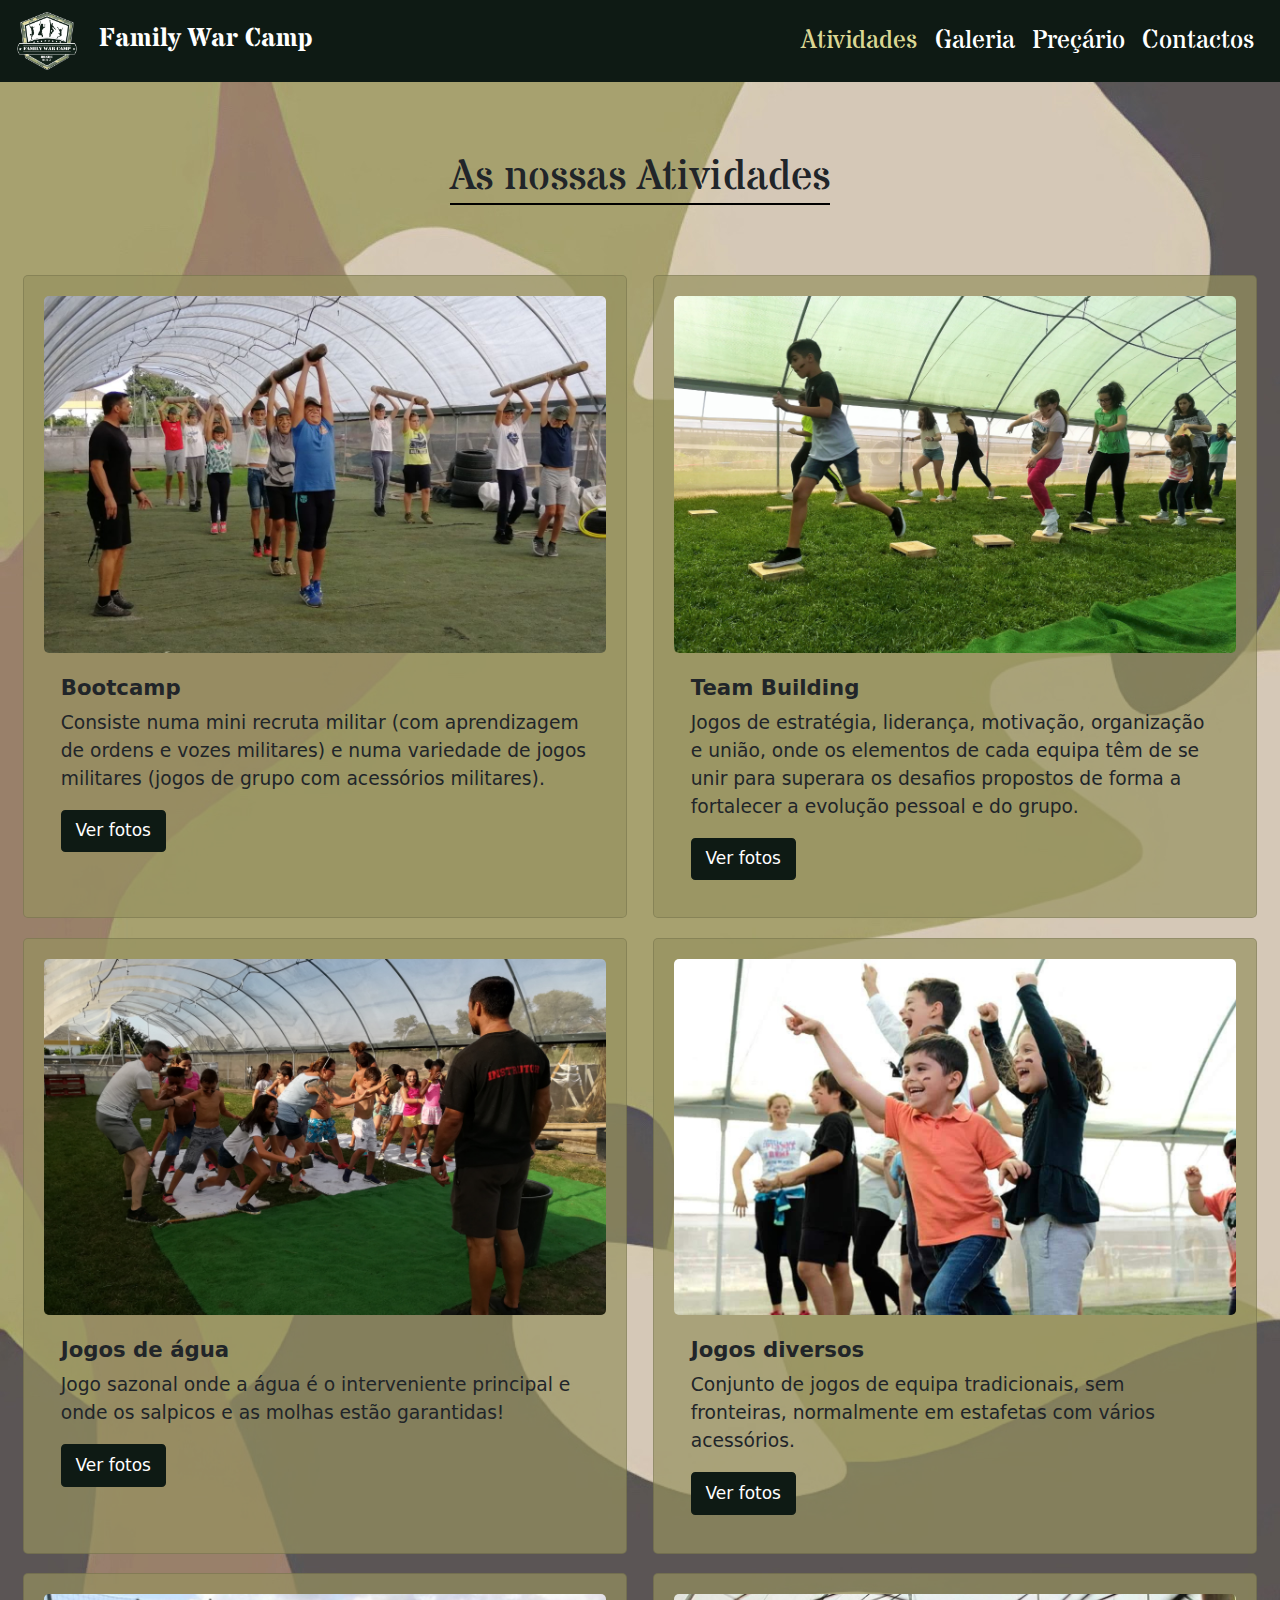
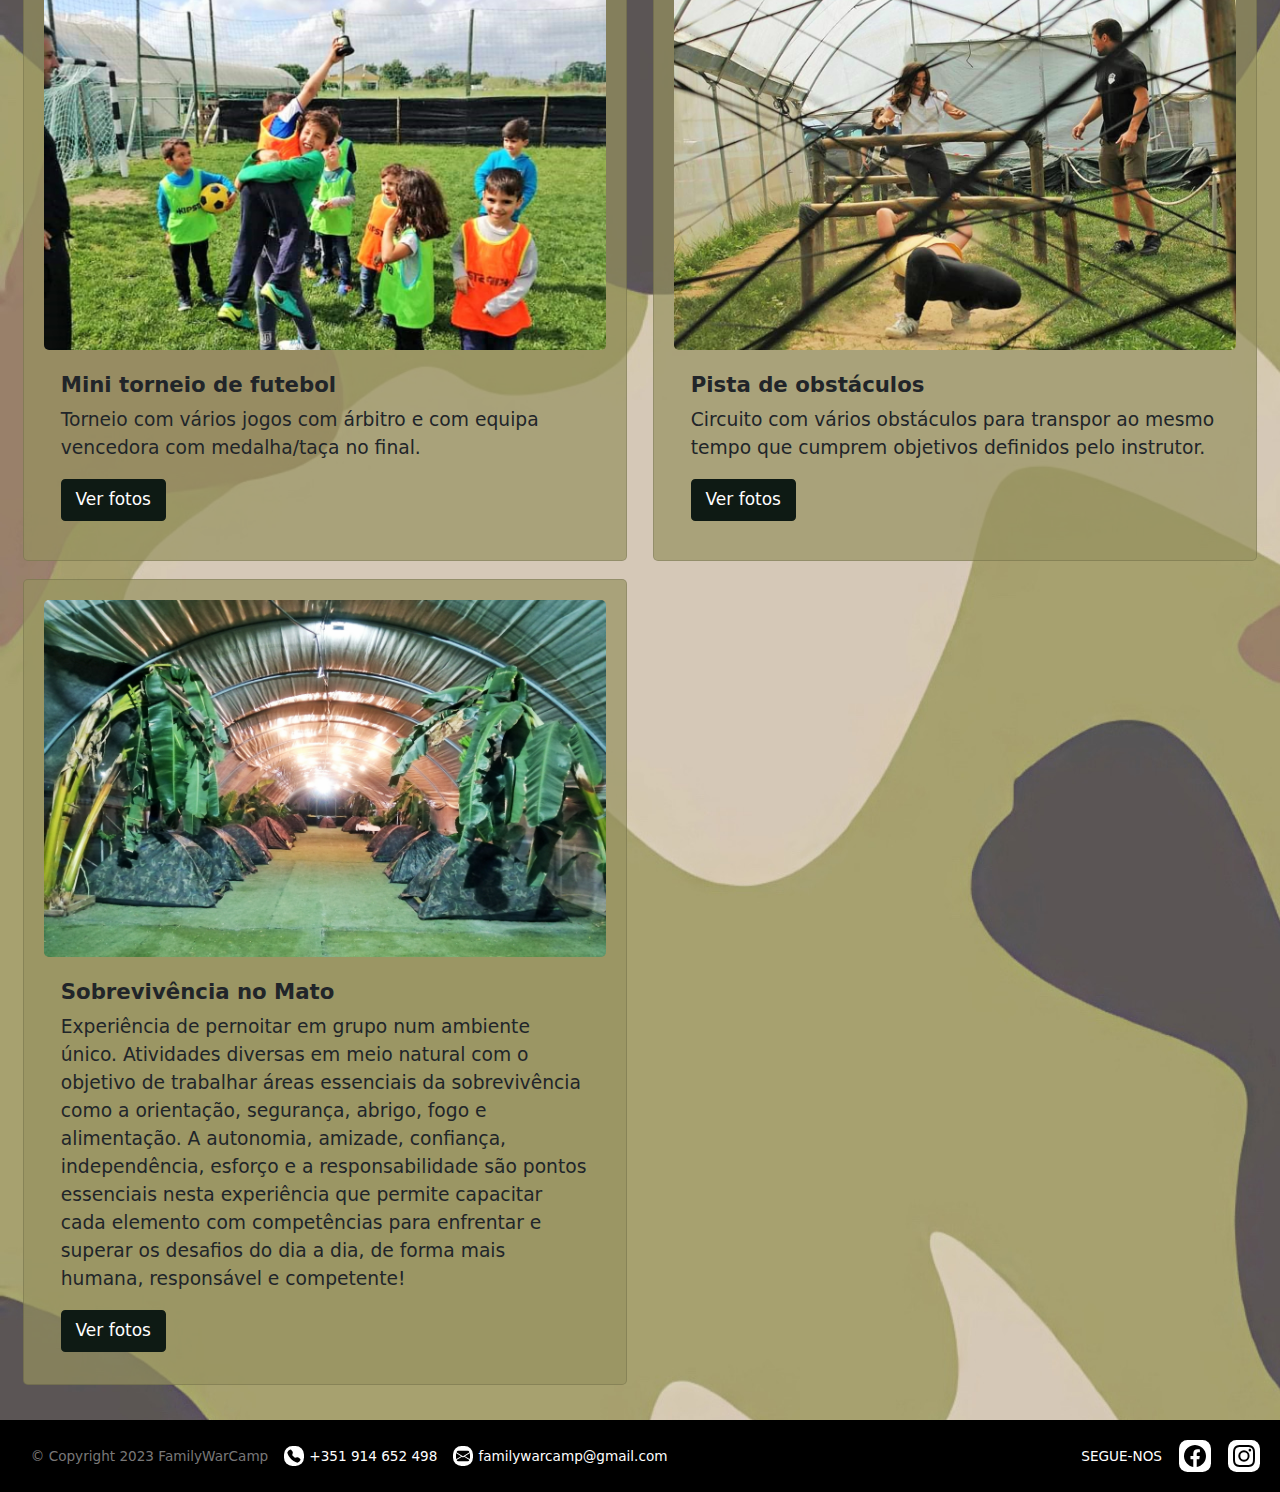
<file: atividades.html>
<!DOCTYPE html>
<html lang="en">
    <head>
        <meta charset="UTF-8" />
        <meta http-equiv="X-UA-Compatible" content="IE=edge" />
        <meta name="viewport" content="width=device-width, initial-scale=1.0" />
        <title>Atividades</title>
        <link
            rel="stylesheet"
            type="text/css"
            href="public/css/bootstrap.css" />
        <link rel="stylesheet" type="text/css" href="public/css/style.css" />
        <script src="public/js/bootstrap.bundle.js"></script>
    </head>

    <body class="d-flex flex-column min-vh-100">
        <header>
            <nav class="navbar navbar-expand-lg navbar-dark bg-primary">
                <div class="container-fluid nav-container">
                    <a class="navbar-brand brand-title" href="index.html">
                        <img
                            src="public/img/logo-badge.png"
                            width="6%"
                            alt="" />
                        <div class="head-title">Family War Camp</div>
                    </a>
                    <button
                        class="navbar-toggler"
                        type="button"
                        data-bs-toggle="collapse"
                        data-bs-target="#collapseNavbar"
                        aria-expanded="false"
                        aria-label="Toggle navigation">
                        <span class="navbar-toggler-icon"></span>
                    </button>
                </div>
                <div class="navbar-collapse collapse" id="collapseNavbar">
                    <ul class="navbar-nav ms-auto">
                        <li class="nav-item">
                            <a class="nav-link active">Atividades</a>
                        </li>
                        <li class="nav-item">
                            <a class="nav-link" href="galeria.html">Galeria</a>
                        </li>
                        <li class="nav-item">
                            <a class="nav-link" href="precario.html"
                                >Preçário</a
                            >
                        </li>
                        <li class="nav-item">
                            <a class="nav-link" href="contactos.html"
                                >Contactos</a
                            >
                        </li>
                    </ul>
                </div>
            </nav>
        </header>

        <div class="container-fuild">
            <div class="page-section-title">
                <h1 data-toggle="tooltip" title="Tooltip on top">
                    As nossas Atividades
                </h1>
            </div>
        </div>

        <div class="container-fuild">
            <div class="atividades row">
                <div class="col-sm-6">
                    <div class="card">
                        <img
                            class="card-img-top"
                            src="public/img/activities/bootcamp.jpg"
                            alt="Card image cap" />
                        <div class="card-body">
                            <h5 class="card-title">Bootcamp</h5>
                            <p class="card-text">
                                Consiste numa mini recruta militar (com
                                aprendizagem de ordens e vozes militares) e numa
                                variedade de jogos militares (jogos de grupo com
                                acessórios militares).
                            </p>
                            <a href="galeria.html" class="btn btn-primary"
                                >Ver fotos</a
                            >
                        </div>
                    </div>
                </div>
                <div class="col-sm-6">
                    <div class="card">
                        <img
                            class="card-img-top"
                            src="public/img/activities/equipa.jpg"
                            alt="Card image cap" />
                        <div class="card-body">
                            <h5 class="card-title">Team Building</h5>
                            <p class="card-text">
                                Jogos de estratégia, liderança, motivação,
                                organização e união, onde os elementos de cada
                                equipa têm de se unir para superara os desafios
                                propostos de forma a fortalecer a evolução
                                pessoal e do grupo.
                            </p>
                            <a href="galeria.html" class="btn btn-primary"
                                >Ver fotos</a
                            >
                        </div>
                    </div>
                </div>
                <div class="col-sm-6">
                    <div class="card">
                        <img
                            class="card-img-top"
                            src="public/img/activities/agua.jpg"
                            alt="Card image cap" />
                        <div class="card-body">
                            <h5 class="card-title">Jogos de água</h5>
                            <p class="card-text">
                                Jogo sazonal onde a água é o interveniente
                                principal e onde os salpicos e as molhas estão
                                garantidas!
                            </p>
                            <a href="galeria.html" class="btn btn-primary"
                                >Ver fotos</a
                            >
                        </div>
                    </div>
                </div>
                <div class="col-sm-6">
                    <div class="card">
                        <img
                            class="card-img-top"
                            src="public/img/activities/diversos.jpg"
                            alt="Card image cap" />
                        <div class="card-body">
                            <h5 class="card-title">Jogos diversos</h5>
                            <p class="card-text">
                                Conjunto de jogos de equipa tradicionais, sem
                                fronteiras, normalmente em estafetas com vários
                                acessórios.
                            </p>
                            <a href="galeria.html" class="btn btn-primary"
                                >Ver fotos</a
                            >
                        </div>
                    </div>
                </div>
                <div class="col-sm-6">
                    <div class="card">
                        <img
                            class="card-img-top"
                            src="public/img/activities/futebol.jpg"
                            alt="Card image cap" />
                        <div class="card-body">
                            <h5 class="card-title">Mini torneio de futebol</h5>
                            <p class="card-text">
                                Torneio com vários jogos com árbitro e com
                                equipa vencedora com medalha/taça no final.
                            </p>
                            <a href="galeria.html" class="btn btn-primary"
                                >Ver fotos</a
                            >
                        </div>
                    </div>
                </div>
                <div class="col-sm-6">
                    <div class="card">
                        <img
                            class="card-img-top"
                            src="public/img/activities/obstaculos.jpg"
                            alt="Card image cap" />
                        <div class="card-body">
                            <h5 class="card-title">Pista de obstáculos</h5>
                            <p class="card-text">
                                Circuito com vários obstáculos para transpor ao
                                mesmo tempo que cumprem objetivos definidos pelo
                                instrutor.
                            </p>
                            <a href="galeria.html" class="btn btn-primary"
                                >Ver fotos</a
                            >
                        </div>
                    </div>
                </div>
                <div class="col-sm-6">
                    <div class="card">
                        <img
                            class="card-img-top"
                            src="public/img/activities/mato.jpg"
                            alt="Card image cap" />
                        <div class="card-body">
                            <h5 class="card-title">Sobrevivência no Mato</h5>
                            <p class="card-text">
                                Experiência de pernoitar em grupo num ambiente
                                único. Atividades diversas em meio natural com o
                                objetivo de trabalhar áreas essenciais da
                                sobrevivência como a orientação, segurança,
                                abrigo, fogo e alimentação. A autonomia,
                                amizade, confiança, independência, esforço e a
                                responsabilidade são pontos essenciais nesta
                                experiência que permite capacitar cada elemento
                                com competências para enfrentar e superar os
                                desafios do dia a dia, de forma mais humana,
                                responsável e competente!
                            </p>
                            <a href="galeria.html" class="btn btn-primary"
                                >Ver fotos</a
                            >
                        </div>
                    </div>
                </div>
            </div>
        </div>

        <footer class="mt-auto">
            <div class="container-fluid">
                <div class="row">
                    <div class="col-md-9 social-links text">
                        <span class="copyright left-links"
                            >© Copyright 2023 FamilyWarCamp</span
                        >
                        <a
                            class="footer-links-text left-links"
                            href="tel:+351 914 652 498">
                            <img
                                class="social-icons"
                                src="public/icons/telephone-fill.svg"
                                alt="Telemóvel"
                                width="20"
                                height="20" />
                            +351 914 652 498
                        </a>
                        <a
                            class="footer-links-text left-links"
                            href="mailto:familywarcamp@gmail.com">
                            <img
                                class="social-icons"
                                src="public/icons/envelope-fill.svg"
                                alt="Telemóvel"
                                width="20"
                                height="20" />
                            familywarcamp@gmail.com
                        </a>
                    </div>
                    <div class="col-md-3 social-links icons">
                        <span>SEGUE-NOS</span>
                        <a
                            href="https://www.facebook.com/familywarcamp"
                            title="facebook">
                            <img
                                class="social-icons facebook"
                                src="public/icons/facebook.svg"
                                alt="Facebook"
                                width="32"
                                height="32" />
                        </a>
                        <a
                            href="https://www.instagram.com/familywarcamp"
                            title="instagram">
                            <img
                                class="social-icons instagram"
                                src="public/icons/instagram.svg"
                                alt="instagram"
                                width="32"
                                height="32" />
                        </a>
                    </div>
                </div>
            </div>
        </footer>
    </body>
</html>
</file>
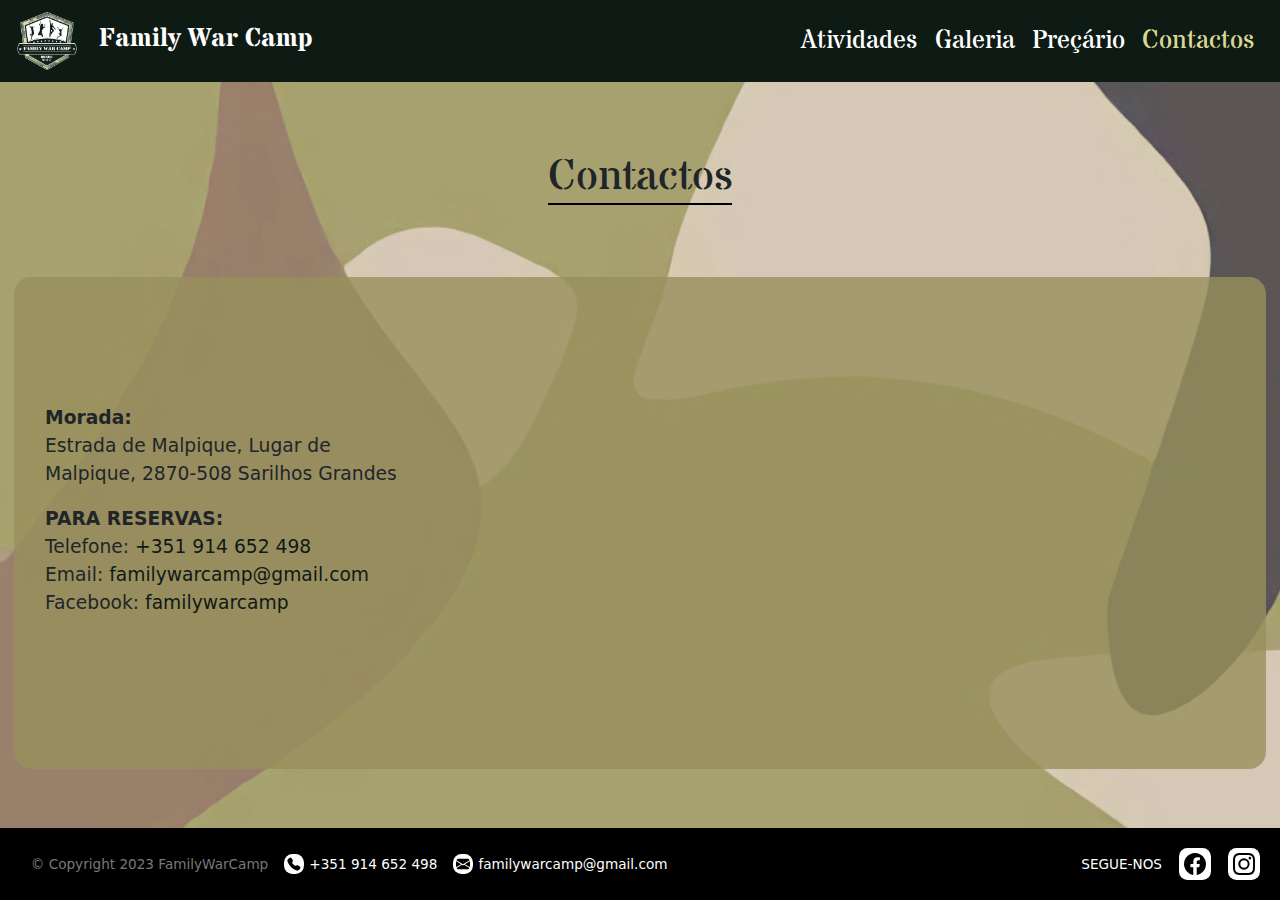
<file: contactos.html>
<!DOCTYPE html>
<html lang="en">

<head>
    <meta charset="UTF-8">
    <meta http-equiv="X-UA-Compatible" content="IE=edge">
    <meta name="viewport" content="width=device-width, initial-scale=1.0">
    <title>Contactos</title>
    <link rel="stylesheet" type="text/css" href="public/css/bootstrap.css" />
    <link rel="stylesheet" type="text/css" href="public/css/style.css" />
    <script src="public/js/bootstrap.bundle.js"></script>
</head>

<body class="d-flex flex-column min-vh-100">
    <header>
        <nav class="navbar navbar-expand-lg navbar-dark bg-primary">
            <div class="container-fluid nav-container">
                <a class="navbar-brand brand-title" href="index.html">
                    <img src="public/img/logo-badge.png" width="6%" alt="">
                    <div class="head-title">Family War Camp</div>
                </a>
                <button class="navbar-toggler" type="button" data-bs-toggle="collapse" data-bs-target="#collapseNavbar"
                    aria-expanded="false" aria-label="Toggle navigation">
                    <span class="navbar-toggler-icon"></span>
                </button>
            </div>
            <div class="navbar-collapse collapse" id="collapseNavbar">
                <ul class="navbar-nav ms-auto">
                    <li class="nav-item">
                        <a class="nav-link" href="atividades.html">Atividades</a>
                    </li>
                    <li class="nav-item">
                        <a class="nav-link" href="galeria.html">Galeria</a>
                    </li>
                    <li class="nav-item">
                        <a class="nav-link" href="precario.html">Preçário</a>
                    </li>
                    <li class="nav-item">
                        <a class="nav-link active" href="">Contactos</a>
                    </li>
                </ul>
            </div>
        </nav>
    </header>

    <div class="container-fuild">
        <div class="page-section-title">
            <h1 data-toggle="tooltip" title="Tooltip on top">Contactos</h1>
        </div>
    </div>

    <div class="container-xxl">
        <div class="contactos row">
            <div class="col-xl-4 contactos-text">
                <div class="wrapper morada">
                    <div class="title">Morada:</div>
                    <div>Estrada de Malpique, Lugar de Malpique, 2870-508 Sarilhos Grandes</div>
                </div>
                <div class="wrapper tele-email">
                    <div class="title">PARA RESERVAS:</div>
                    <div class="telefones">
                        <span>Telefone:</span>
                        <a href="tel:+351 914 652 498">
                            +351 914 652 498
                        </a>
                    </div>
                    <div class="email">
                        <span>Email:</span>
                        <a href="mailto:familywarcamp@gmail.com">
                            familywarcamp@gmail.com
                        </a>
                    </div>
                    <div class="face">
                        <span>Facebook:</span>
                        <a href="https://www.facebook.com/familywarcamp">
                            familywarcamp
                        </a>
                    </div>
                </div>
            </div>
            <div class="col-xl-8 contactos-img">
                <iframe class="img-fluid ratio ratio-16x9"
                    src="https://www.google.com/maps/embed?pb=!1m18!1m12!1m3!1d3115.1204425302685!2d-8.94831328472557!3d38.669099967973814!2m3!1f0!2f0!3f0!3m2!1i1024!2i768!4f13.1!3m3!1m2!1s0xd1938c1d1a92c83%3A0x2a18d3d54e4ade34!2sFamily%20War%20Camp!5e0!3m2!1spt-PT!2spt!4v1620075641793!5m2!1spt-PT!2spt"
                    width="650" height="500" allowfullscreen="" loading="lazy"></iframe>
            </div>
        </div>
    </div>


    <footer class="mt-auto">
        <div class="container-fluid">
            <div class="row">
                <div class="col-md-9 social-links text">
                    <span class="copyright left-links">© Copyright 2023 FamilyWarCamp</span>
                    <a class="footer-links-text left-links" href="tel:+351 914 652 498">
                        <img class="social-icons" src="public/icons/telephone-fill.svg" alt="Telemóvel" width="20"
                            height="20">
                        +351 914 652 498
                    </a>
                    <a class="footer-links-text left-links" href="mailto:familywarcamp@gmail.com">
                        <img class="social-icons" src="public/icons/envelope-fill.svg" alt="Telemóvel" width="20"
                            height="20">
                        familywarcamp@gmail.com
                    </a>
                </div>
                <div class="col-md-3 social-links icons">
                    <span>SEGUE-NOS</span>
                    <a href="https://www.facebook.com/familywarcamp" title="facebook">
                        <img class="social-icons facebook" src="public/icons/facebook.svg" alt="Facebook" width="32"
                            height="32">
                    </a>
                    <a href="https://www.instagram.com/familywarcamp" title="instagram">
                        <img class="social-icons instagram" src="public/icons/instagram.svg" alt="instagram" width="32"
                            height="32">
                    </a>
                </div>
            </div>
        </div>
    </footer>
</body>

</html>
</file>
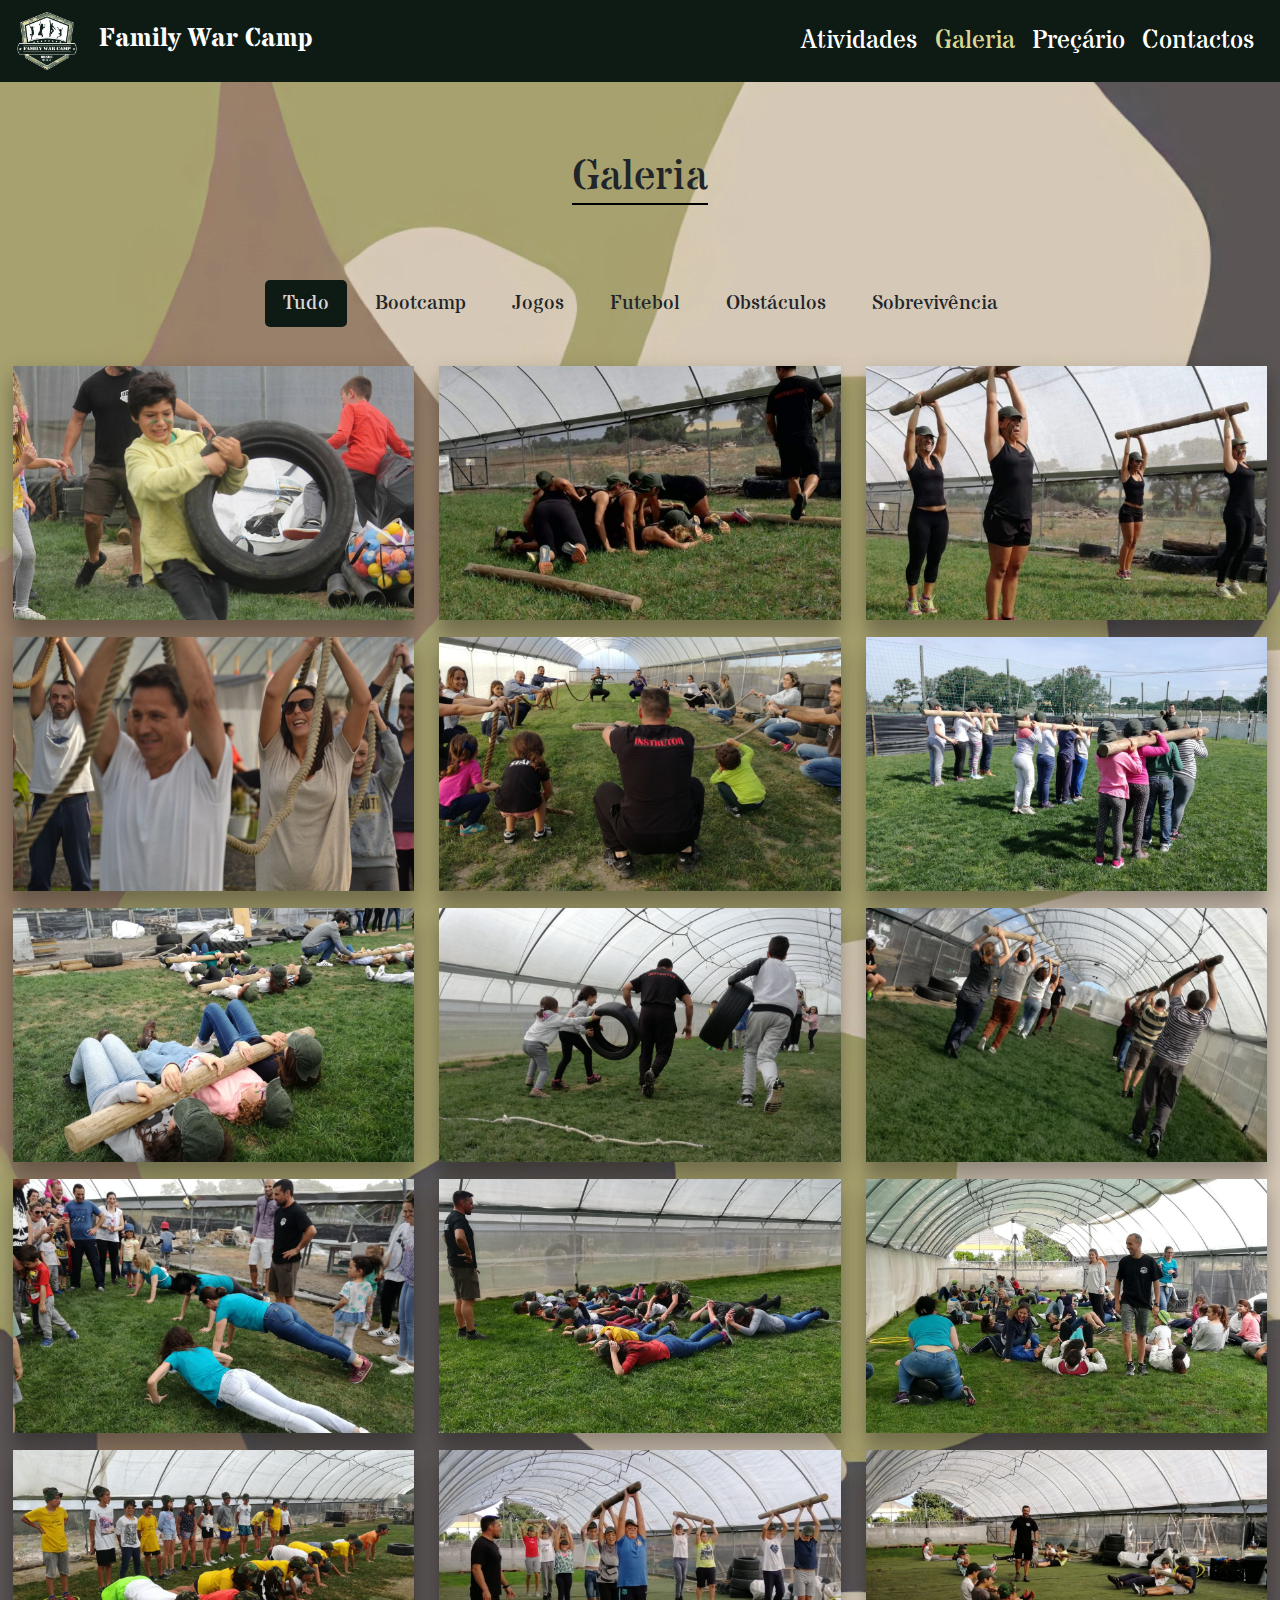
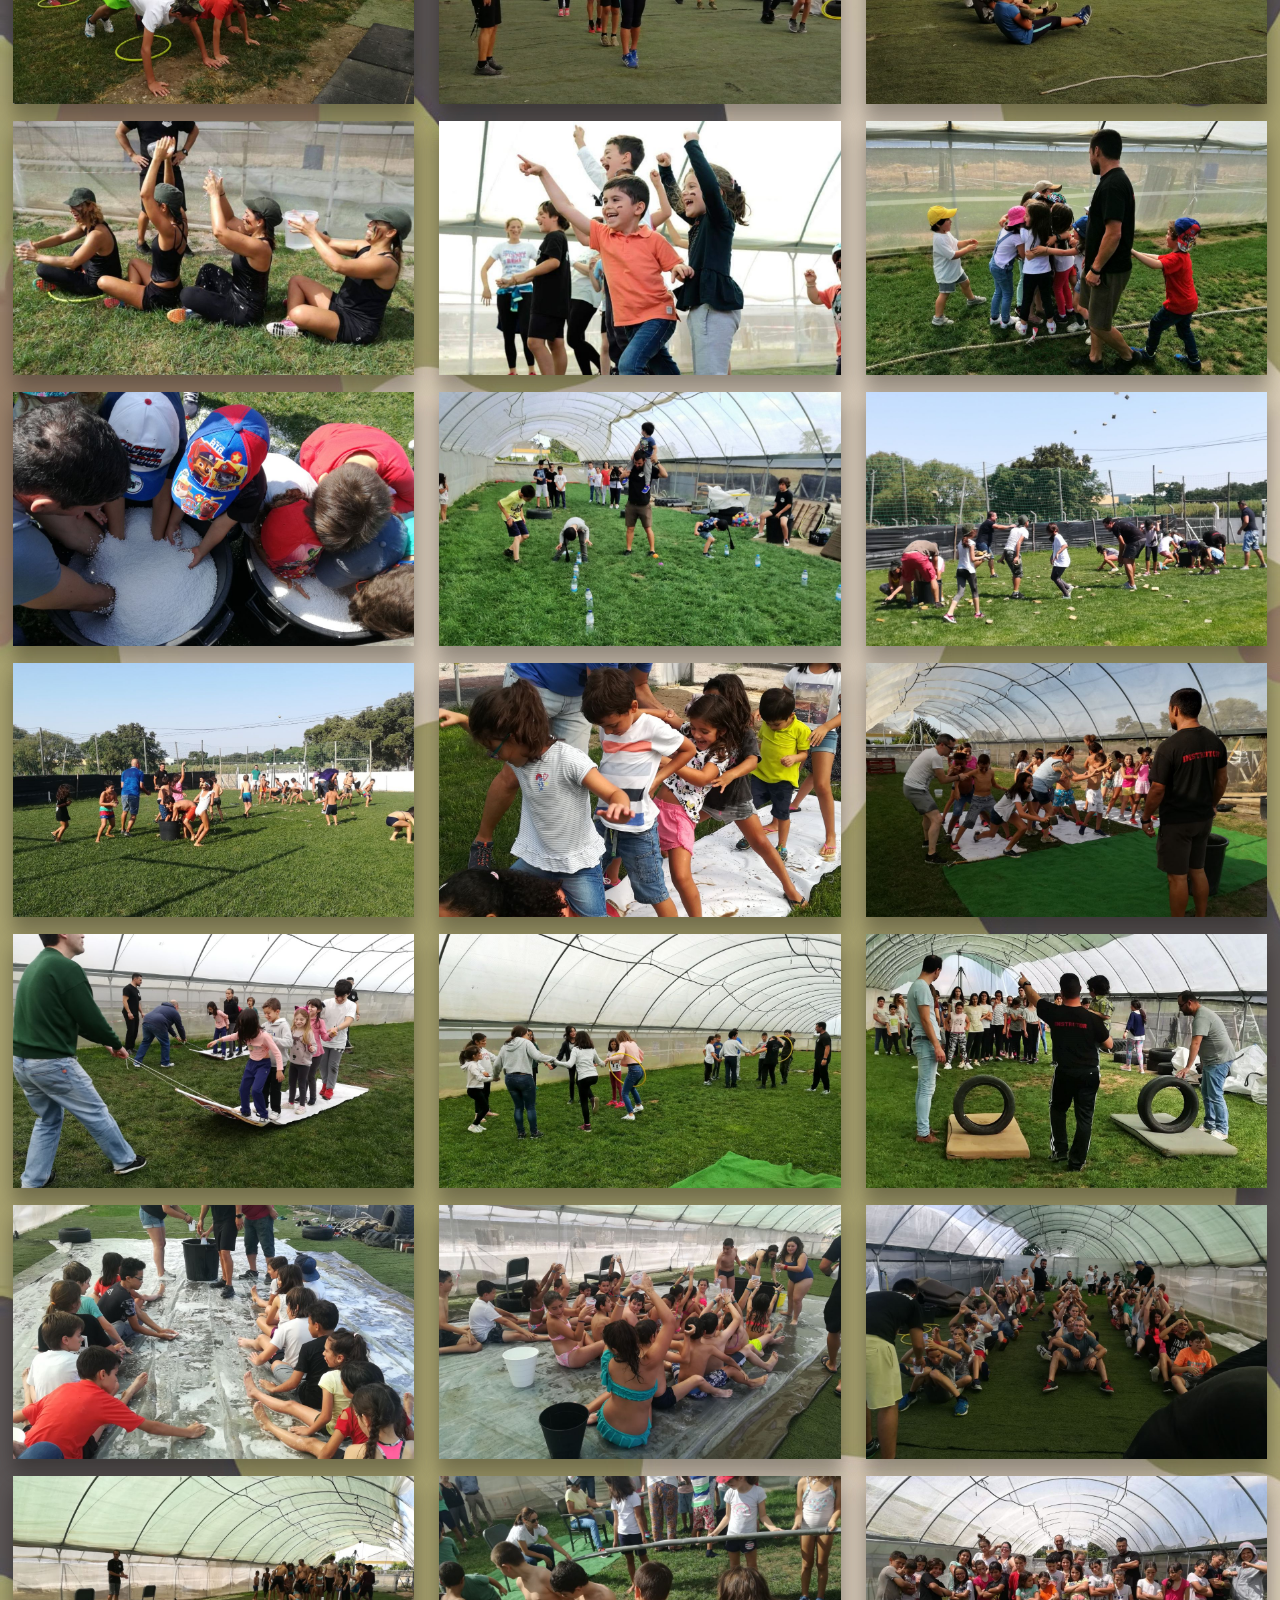
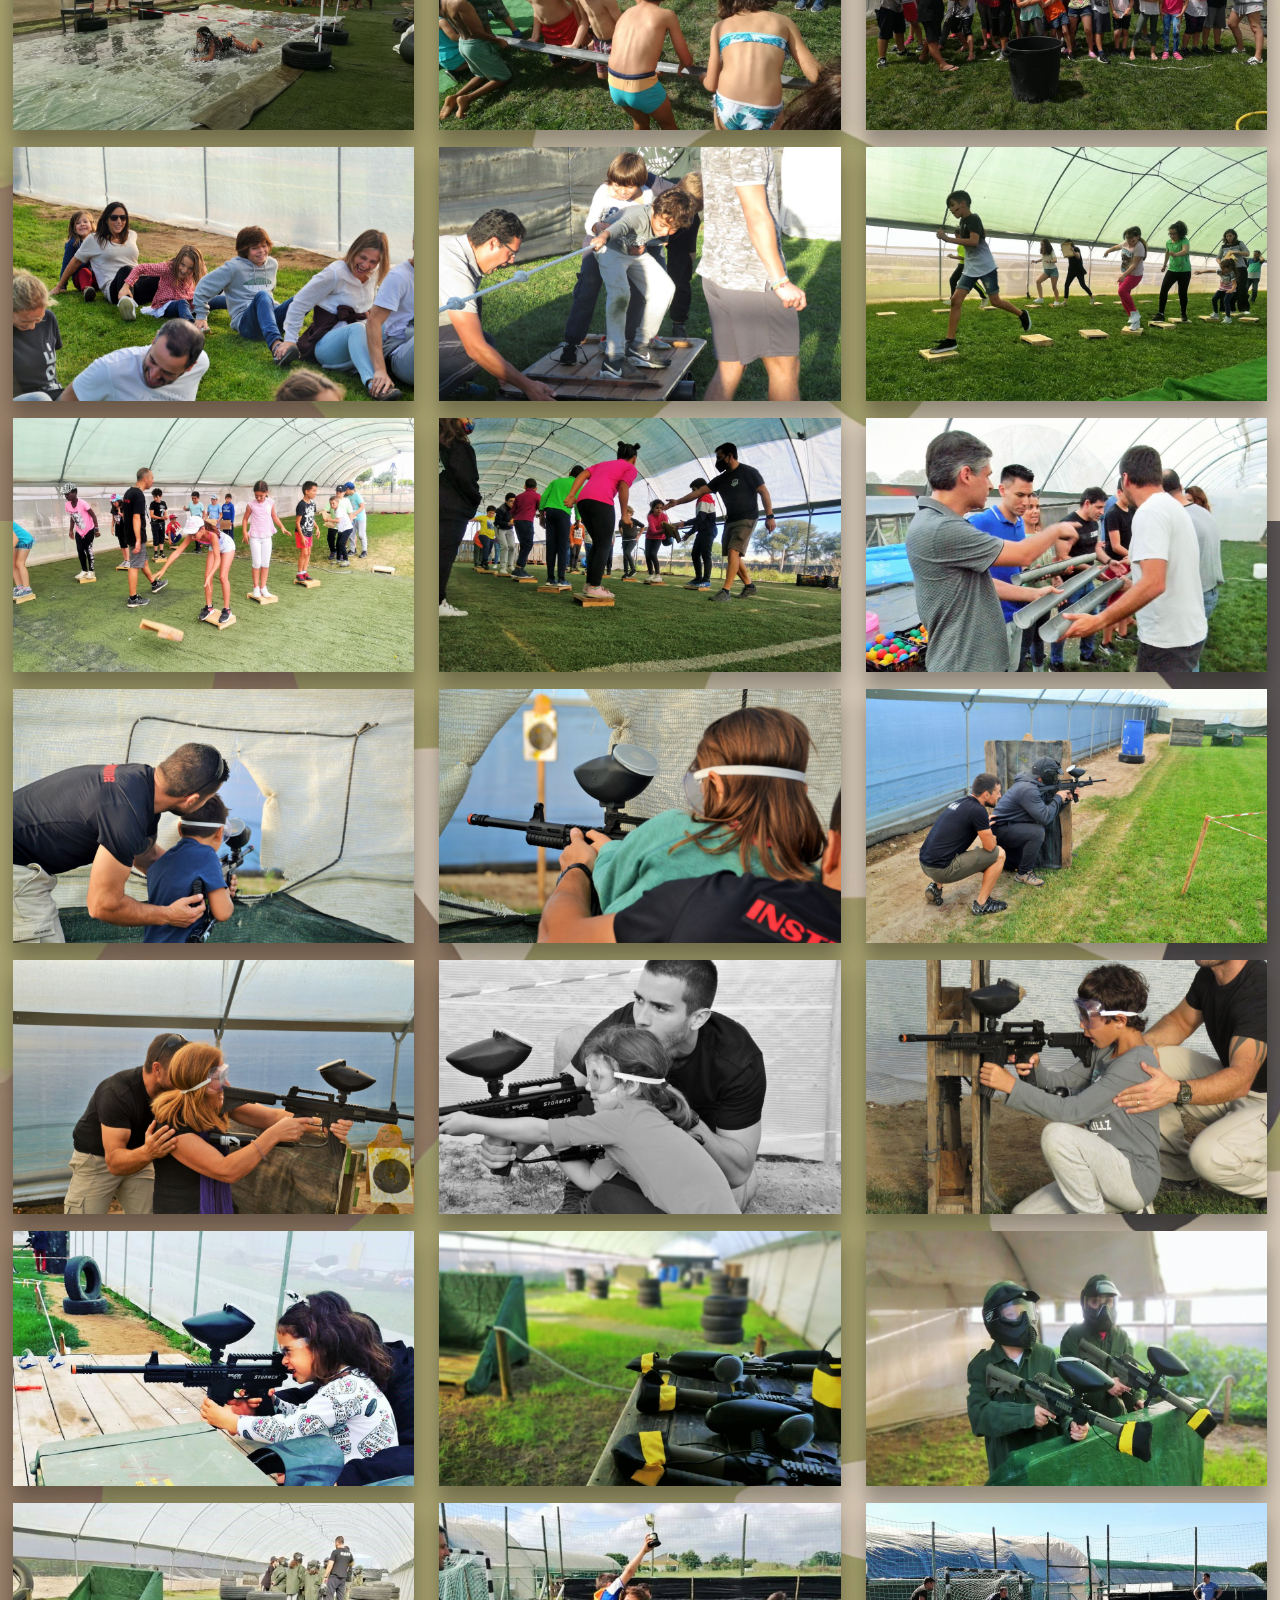
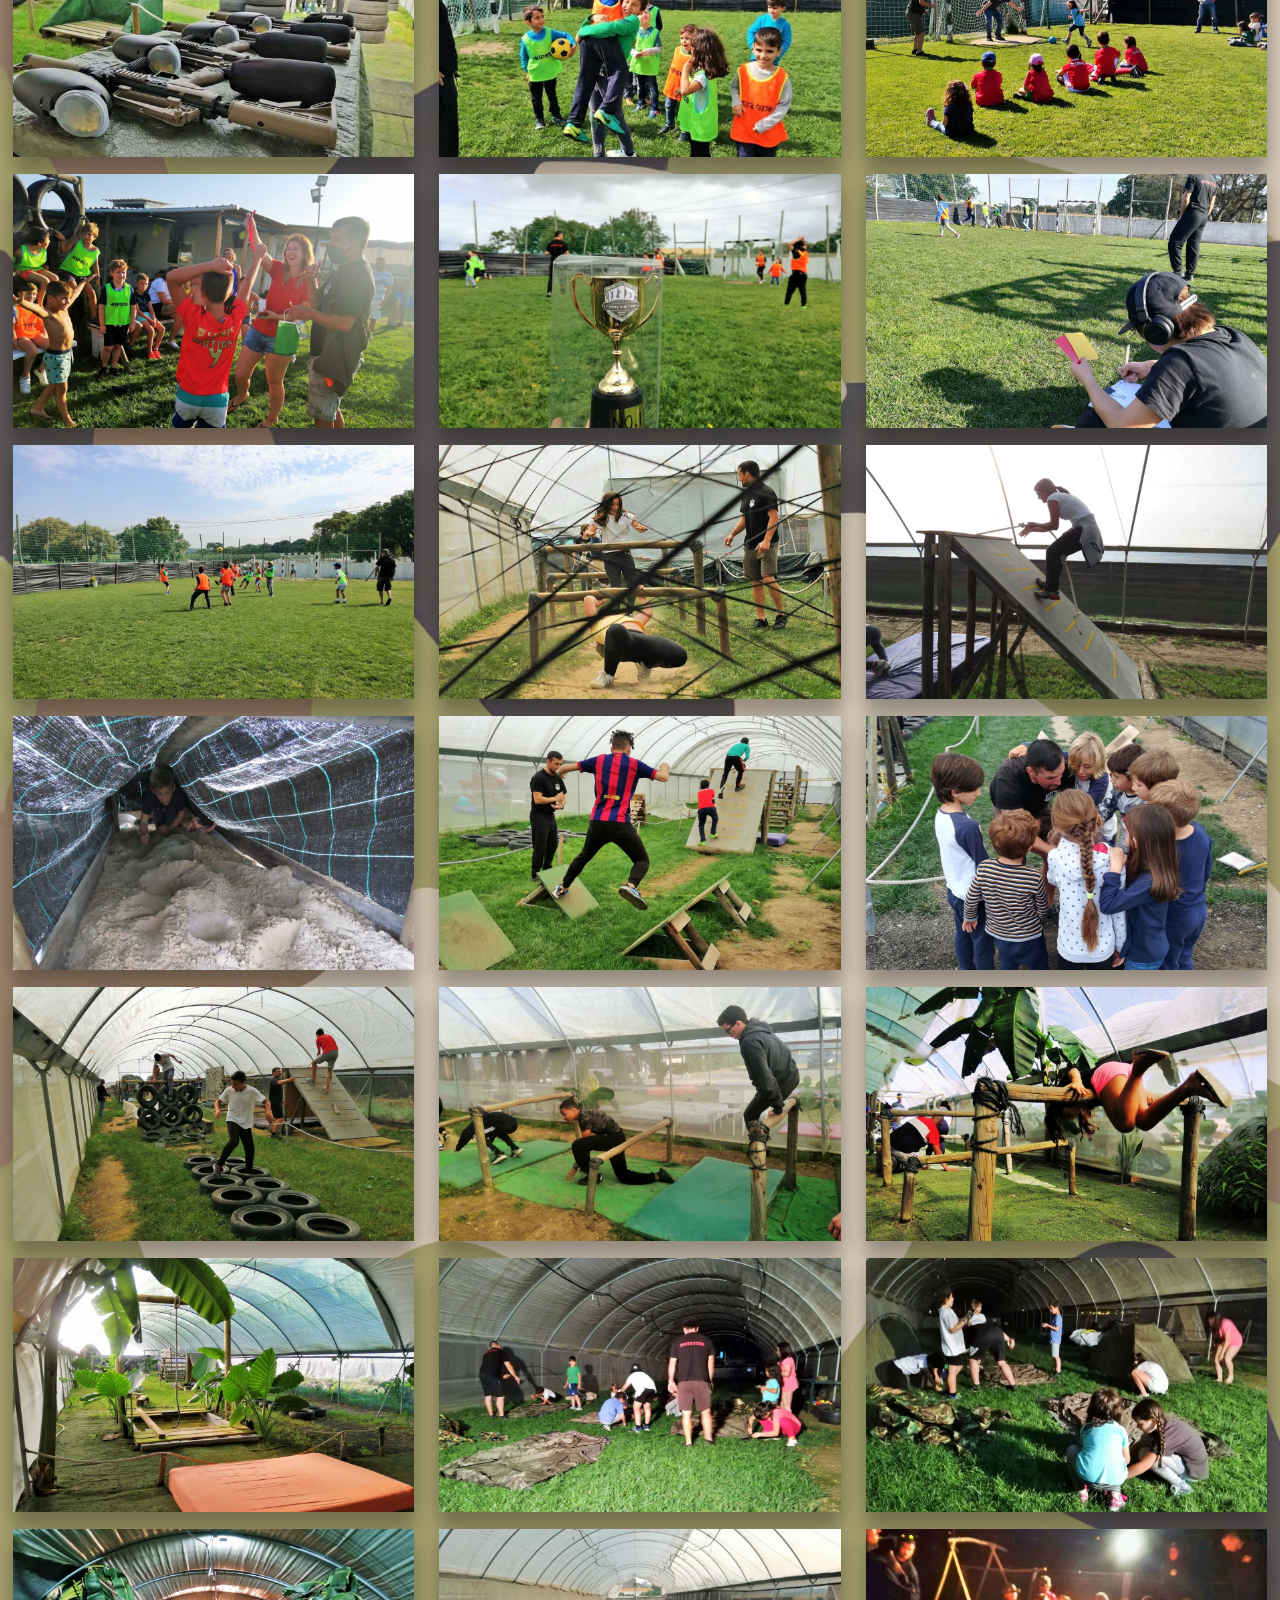
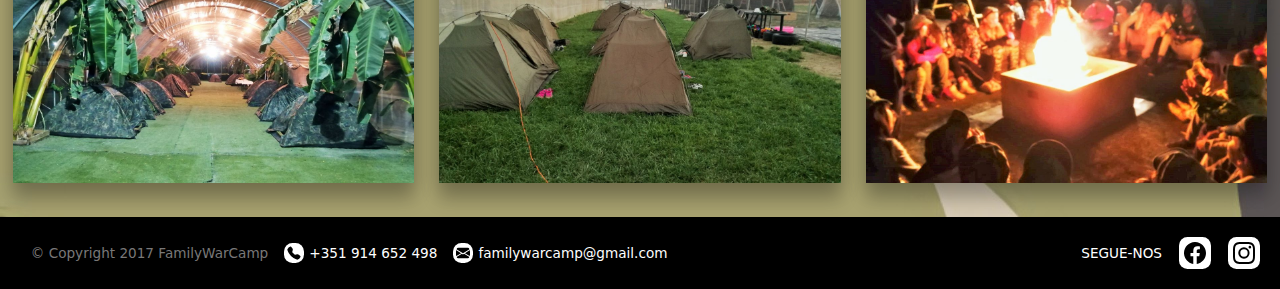
<file: galeria.html>
<!DOCTYPE html>
<html lang="en">
    <head>
        <meta charset="UTF-8" />
        <meta http-equiv="X-UA-Compatible" content="IE=edge" />
        <meta name="viewport" content="width=device-width, initial-scale=1.0" />
        <title>Galeria</title>
        <link rel="stylesheet" href="public/css/bootstrap.css" />
        <link rel="stylesheet" href="public/css/style.css" />
        <script src="//code.jquery.com/jquery-1.11.1.min.js"></script>
        <script src="public/js/bootstrap.bundle.js"></script>
        <script src="public/js/gallery.js"></script>
    </head>

    <body class="d-flex flex-column min-vh-100">
        <header>
            <nav class="navbar navbar-expand-lg navbar-dark bg-primary">
                <div class="container-fluid nav-container">
                    <a class="navbar-brand brand-title" href="index.html">
                        <img
                            src="public/img/logo-badge.png"
                            width="5%"
                            alt="" />
                        <div class="head-title">Family War Camp</div>
                    </a>
                    <button
                        class="navbar-toggler"
                        type="button"
                        data-bs-toggle="collapse"
                        data-bs-target="#collapseNavbar"
                        aria-expanded="false"
                        aria-label="Toggle navigation">
                        <span class="navbar-toggler-icon"></span>
                    </button>
                </div>
                <div class="navbar-collapse collapse" id="collapseNavbar">
                    <ul class="navbar-nav ms-auto">
                        <li class="nav-item">
                            <a class="nav-link" href="atividades.html"
                                >Atividades</a
                            >
                        </li>
                        <li class="nav-item">
                            <a class="nav-link active" href="">Galeria</a>
                        </li>
                        <li class="nav-item">
                            <a class="nav-link" href="precario.html"
                                >Preçário</a
                            >
                        </li>
                        <li class="nav-item">
                            <a class="nav-link" href="contactos.html"
                                >Contactos</a
                            >
                        </li>
                    </ul>
                </div>
            </nav>
        </header>

        <div class="container-fluid">
            <div class="page-section-title">
                <h1 data-toggle="tooltip" title="Tooltip on top">Galeria</h1>
            </div>

            <div class="photo_options d-flex justify-content-center flex-wrap">
                <button
                    class="btn btn-lg shadow-none filter-button active"
                    aria-pressed="true"
                    data-bs-toggle="button"
                    data-filter="all">
                    Tudo
                </button>
                <button
                    class="btn btn-lg shadow-none filter-button"
                    data-bs-toggle="button"
                    data-filter="bootcamp">
                    Bootcamp
                </button>
                <button
                    class="btn btn-lg shadow-none filter-button"
                    data-bs-toggle="button"
                    data-filter="diversos">
                    Jogos
                </button>
                <button
                    class="btn btn-lg shadow-none filter-button"
                    data-bs-toggle="button"
                    data-filter="futebol">
                    Futebol
                </button>
                <button
                    class="btn btn-lg shadow-none filter-button"
                    data-bs-toggle="button"
                    data-filter="obstaculos">
                    Obstáculos
                </button>
                <button
                    class="btn btn-lg shadow-none filter-button"
                    data-bs-toggle="button"
                    data-filter="mato">
                    Sobrevivência
                </button>
            </div>

            <!-- Modal -->
            <div
                class="modal fade"
                id="exampleModal"
                tabindex="-1"
                aria-labelledby="exampleModalLabel"
                aria-hidden="true">
                <div class="modal-dialog modal-dialog-centered">
                    <div class="modal-content">
                        <img
                            class="img-fluid"
                            src="public/img/galeria/bootcamp/b1.jpg" />
                    </div>
                </div>
            </div>

            <div class="row photos">
                <!-- bootcamp -->
                <div
                    class="photo col-sm-6 col-md-4 item filter bootcamp"
                    data-bs-toggle="modal"
                    data-bs-target="#exampleModal">
                    <img
                        class="img-fluid"
                        src="public/img/galeria/bootcamp/b1.jpg" />
                </div>
                <div class="photo col-sm-6 col-md-4 item filter bootcamp">
                    <img
                        class="img-fluid"
                        src="public/img/galeria/bootcamp/b2.jpg" />
                </div>
                <div class="photo col-sm-6 col-md-4 item filter bootcamp">
                    <img
                        class="img-fluid"
                        src="public/img/galeria/bootcamp/b3.jpg" />
                </div>
                <div class="photo col-sm-6 col-md-4 item filter bootcamp">
                    <img
                        class="img-fluid"
                        src="public/img/galeria/bootcamp/b4.jpg" />
                </div>
                <div class="photo col-sm-6 col-md-4 item filter bootcamp">
                    <img
                        class="img-fluid"
                        src="public/img/galeria/bootcamp/b5.jpg" />
                </div>
                <div class="photo col-sm-6 col-md-4 item filter bootcamp">
                    <img
                        class="img-fluid"
                        src="public/img/galeria/bootcamp/b6.jpg" />
                </div>
                <div class="photo col-sm-6 col-md-4 item filter bootcamp">
                    <img
                        class="img-fluid"
                        src="public/img/galeria/bootcamp/b7.jpg" />
                </div>
                <div class="photo col-sm-6 col-md-4 item filter bootcamp">
                    <img
                        class="img-fluid"
                        src="public/img/galeria/bootcamp/b8.jpg" />
                </div>
                <div class="photo col-sm-6 col-md-4 item filter bootcamp">
                    <img
                        class="img-fluid"
                        src="public/img/galeria/bootcamp/b9.jpg" />
                </div>
                <div class="photo col-sm-6 col-md-4 item filter bootcamp">
                    <img
                        class="img-fluid"
                        src="public/img/galeria/bootcamp/b10.jpg" />
                </div>
                <div class="photo col-sm-6 col-md-4 item filter bootcamp">
                    <img
                        class="img-fluid"
                        src="public/img/galeria/bootcamp/b11.jpg" />
                </div>
                <div class="photo col-sm-6 col-md-4 item filter bootcamp">
                    <img
                        class="img-fluid"
                        src="public/img/galeria/bootcamp/b12.jpg" />
                </div>
                <div class="photo col-sm-6 col-md-4 item filter bootcamp">
                    <img
                        class="img-fluid"
                        src="public/img/galeria/bootcamp/b13.jpg" />
                </div>
                <div class="photo col-sm-6 col-md-4 item filter bootcamp">
                    <img
                        class="img-fluid"
                        src="public/img/galeria/bootcamp/b14.jpg" />
                </div>
                <div class="photo col-sm-6 col-md-4 item filter bootcamp">
                    <img
                        class="img-fluid"
                        src="public/img/galeria/bootcamp/b15.jpg" />
                </div>

                <!-- diversos -->
                <div class="photo col-sm-6 col-md-4 item filter diversos">
                    <img
                        class="img-fluid"
                        src="public/img/galeria/diversos/d1.jpg" />
                </div>
                <div class="photo col-sm-6 col-md-4 item filter diversos">
                    <img
                        class="img-fluid"
                        src="public/img/galeria/diversos/d2.jpg" />
                </div>
                <div class="photo col-sm-6 col-md-4 item filter diversos">
                    <img
                        class="img-fluid"
                        src="public/img/galeria/diversos/d3.jpg" />
                </div>
                <div class="photo col-sm-6 col-md-4 item filter diversos">
                    <img
                        class="img-fluid"
                        src="public/img/galeria/diversos/d4.jpg" />
                </div>
                <div class="photo col-sm-6 col-md-4 item filter diversos">
                    <img
                        class="img-fluid"
                        src="public/img/galeria/diversos/d5.jpg" />
                </div>
                <div class="photo col-sm-6 col-md-4 item filter diversos">
                    <img
                        class="img-fluid"
                        src="public/img/galeria/diversos/d6.jpg" />
                </div>
                <div class="photo col-sm-6 col-md-4 item filter diversos">
                    <img
                        class="img-fluid"
                        src="public/img/galeria/diversos/d7.jpg" />
                </div>
                <div class="photo col-sm-6 col-md-4 item filter diversos">
                    <img
                        class="img-fluid"
                        src="public/img/galeria/diversos/d8.jpg" />
                </div>
                <div class="photo col-sm-6 col-md-4 item filter diversos">
                    <img
                        class="img-fluid"
                        src="public/img/galeria/diversos/d9.jpg" />
                </div>
                <div class="photo col-sm-6 col-md-4 item filter diversos">
                    <img
                        class="img-fluid"
                        src="public/img/galeria/diversos/d10.jpg" />
                </div>
                <div class="photo col-sm-6 col-md-4 item filter diversos">
                    <img
                        class="img-fluid"
                        src="public/img/galeria/diversos/d11.jpg" />
                </div>
                <div class="photo col-sm-6 col-md-4 item filter diversos">
                    <img
                        class="img-fluid"
                        src="public/img/galeria/diversos/d12.jpg" />
                </div>
                <div class="photo col-sm-6 col-md-4 item filter diversos">
                    <img
                        class="img-fluid"
                        src="public/img/galeria/diversos/d13.jpg" />
                </div>
                <div class="photo col-sm-6 col-md-4 item filter diversos">
                    <img
                        class="img-fluid"
                        src="public/img/galeria/diversos/d14.jpg" />
                </div>
                <div class="photo col-sm-6 col-md-4 item filter diversos">
                    <img
                        class="img-fluid"
                        src="public/img/galeria/diversos/d15.jpg" />
                </div>
                <div class="photo col-sm-6 col-md-4 item filter diversos">
                    <img
                        class="img-fluid"
                        src="public/img/galeria/diversos/d16.jpg" />
                </div>
                <div class="photo col-sm-6 col-md-4 item filter diversos">
                    <img
                        class="img-fluid"
                        src="public/img/galeria/diversos/d17.jpg" />
                </div>
                <div class="photo col-sm-6 col-md-4 item filter diversos">
                    <img
                        class="img-fluid"
                        src="public/img/galeria/diversos/d18.jpg" />
                </div>
                <div class="photo col-sm-6 col-md-4 item filter diversos">
                    <img
                        class="img-fluid"
                        src="public/img/galeria/diversos/d19.jpg" />
                </div>
                <div class="photo col-sm-6 col-md-4 item filter diversos">
                    <img
                        class="img-fluid"
                        src="public/img/galeria/diversos/d20.jpg" />
                </div>
                <div class="photo col-sm-6 col-md-4 item filter diversos">
                    <img
                        class="img-fluid"
                        src="public/img/galeria/diversos/d21.jpg" />
                </div>
                <div class="photo col-sm-6 col-md-4 item filter diversos">
                    <img
                        class="img-fluid"
                        src="public/img/galeria/diversos/d22.jpg" />
                </div>
                <div class="photo col-sm-6 col-md-4 item filter diversos">
                    <img
                        class="img-fluid"
                        src="public/img/galeria/diversos/d23.jpg" />
                </div>
                <div class="photo col-sm-6 col-md-4 item filter diversos">
                    <img
                        class="img-fluid"
                        src="public/img/galeria/diversos/d24.jpg" />
                </div>

                <!-- paintball ( button for this filter was removed ) -->
                <div class="photo col-sm-6 col-md-4 item filter paintball">
                    <img
                        class="img-fluid"
                        src="public/img/galeria/paintaball/p1.jpg" />
                </div>
                <div class="photo col-sm-6 col-md-4 item filter paintball">
                    <img
                        class="img-fluid"
                        src="public/img/galeria/paintaball/p2.jpg" />
                </div>
                <div class="photo col-sm-6 col-md-4 item filter paintball">
                    <img
                        class="img-fluid"
                        src="public/img/galeria/paintaball/p3.jpg" />
                </div>
                <div class="photo col-sm-6 col-md-4 item filter paintball">
                    <img
                        class="img-fluid"
                        src="public/img/galeria/paintaball/p4.jpg" />
                </div>
                <div class="photo col-sm-6 col-md-4 item filter paintball">
                    <img
                        class="img-fluid"
                        src="public/img/galeria/paintaball/p5.jpg" />
                </div>
                <div class="photo col-sm-6 col-md-4 item filter paintball">
                    <img
                        class="img-fluid"
                        src="public/img/galeria/paintaball/p6.jpg" />
                </div>
                <div class="photo col-sm-6 col-md-4 item filter paintball">
                    <img
                        class="img-fluid"
                        src="public/img/galeria/paintaball/p7.jpg" />
                </div>
                <div class="photo col-sm-6 col-md-4 item filter paintball">
                    <img
                        class="img-fluid"
                        src="public/img/galeria/paintaball/p8.jpg" />
                </div>
                <div class="photo col-sm-6 col-md-4 item filter paintball">
                    <img
                        class="img-fluid"
                        src="public/img/galeria/paintaball/p9.jpg" />
                </div>
                <div class="photo col-sm-6 col-md-4 item filter paintball">
                    <img
                        class="img-fluid"
                        src="public/img/galeria/paintaball/p10.jpg" />
                </div>

                <!-- futebol -->
                <div class="photo col-sm-6 col-md-4 item filter futebol">
                    <img
                        class="img-fluid"
                        src="public/img/galeria/futebol/f1.jpg" />
                </div>
                <div class="photo col-sm-6 col-md-4 item filter futebol">
                    <img
                        class="img-fluid"
                        src="public/img/galeria/futebol/f2.jpg" />
                </div>
                <div class="photo col-sm-6 col-md-4 item filter futebol">
                    <img
                        class="img-fluid"
                        src="public/img/galeria/futebol/f3.jpg" />
                </div>
                <div class="photo col-sm-6 col-md-4 item filter futebol">
                    <img
                        class="img-fluid"
                        src="public/img/galeria/futebol/f4.jpg" />
                </div>
                <div class="photo col-sm-6 col-md-4 item filter futebol">
                    <img
                        class="img-fluid"
                        src="public/img/galeria/futebol/f6.jpg" />
                </div>
                <div class="photo col-sm-6 col-md-4 item filter futebol">
                    <img
                        class="img-fluid"
                        src="public/img/galeria/futebol/f7.jpg" />
                </div>

                <!-- obstaculos -->
                <div class="photo col-sm-6 col-md-4 item filter obstaculos">
                    <img
                        class="img-fluid"
                        src="public/img/galeria/obstaculos/o1.jpg" />
                </div>
                <div class="photo col-sm-6 col-md-4 item filter obstaculos">
                    <img
                        class="img-fluid"
                        src="public/img/galeria/obstaculos/o2.jpg" />
                </div>
                <div class="photo col-sm-6 col-md-4 item filter obstaculos">
                    <img
                        class="img-fluid"
                        src="public/img/galeria/obstaculos/o3.jpg" />
                </div>
                <div class="photo col-sm-6 col-md-4 item filter obstaculos">
                    <img
                        class="img-fluid"
                        src="public/img/galeria/obstaculos/o4.jpg" />
                </div>
                <div class="photo col-sm-6 col-md-4 item filter obstaculos">
                    <img
                        class="img-fluid"
                        src="public/img/galeria/obstaculos/o5.jpg" />
                </div>
                <div class="photo col-sm-6 col-md-4 item filter obstaculos">
                    <img
                        class="img-fluid"
                        src="public/img/galeria/obstaculos/o6.jpg" />
                </div>
                <div class="photo col-sm-6 col-md-4 item filter obstaculos">
                    <img
                        class="img-fluid"
                        src="public/img/galeria/obstaculos/o7.jpg" />
                </div>
                <div class="photo col-sm-6 col-md-4 item filter obstaculos">
                    <img
                        class="img-fluid"
                        src="public/img/galeria/obstaculos/o8.jpg" />
                </div>
                <div class="photo col-sm-6 col-md-4 item filter obstaculos">
                    <img
                        class="img-fluid"
                        src="public/img/galeria/obstaculos/o9.jpg" />
                </div>

                <!-- mato -->
                <div class="photo col-sm-6 col-md-4 item filter mato">
                    <img
                        class="img-fluid"
                        src="public/img/galeria/mato/m1.jpg" />
                </div>
                <div class="photo col-sm-6 col-md-4 item filter mato">
                    <img
                        class="img-fluid"
                        src="public/img/galeria/mato/m2.jpg" />
                </div>
                <div class="photo col-sm-6 col-md-4 item filter mato">
                    <img
                        class="img-fluid"
                        src="public/img/galeria/mato/m3.jpg" />
                </div>
                <div class="photo col-sm-6 col-md-4 item filter mato">
                    <img
                        class="img-fluid"
                        src="public/img/galeria/mato/m4.jpg" />
                </div>
                <div class="photo col-sm-6 col-md-4 item filter mato">
                    <img
                        class="img-fluid"
                        src="public/img/galeria/mato/m5.jpg" />
                </div>
            </div>
        </div>

        <footer class="mt-auto">
            <div class="container-fluid">
                <div class="row">
                    <div class="col-md-9 social-links text">
                        <span class="copyright left-links"
                            >© Copyright 2017 FamilyWarCamp</span
                        >
                        <a
                            class="footer-links-text left-links"
                            href="tel:+351 914 652 498">
                            <img
                                class="social-icons"
                                src="public/icons/telephone-fill.svg"
                                alt="Telemóvel"
                                width="20"
                                height="20" />
                            +351 914 652 498
                        </a>
                        <a
                            class="footer-links-text left-links"
                            href="mailto:familywarcamp@gmail.com">
                            <img
                                class="social-icons"
                                src="public/icons/envelope-fill.svg"
                                alt="Telemóvel"
                                width="20"
                                height="20" />
                            familywarcamp@gmail.com
                        </a>
                    </div>
                    <div class="col-md-3 social-links icons">
                        <span>SEGUE-NOS</span>
                        <a
                            href="https://www.facebook.com/familywarcamp"
                            title="facebook">
                            <img
                                class="social-icons facebook"
                                src="public/icons/facebook.svg"
                                alt="Facebook"
                                width="32"
                                height="32" />
                        </a>
                        <a
                            href="https://www.instagram.com/familywarcamp"
                            title="instagram">
                            <img
                                class="social-icons instagram"
                                src="public/icons/instagram.svg"
                                alt="instagram"
                                width="32"
                                height="32" />
                        </a>
                    </div>
                </div>
            </div>
        </footer>
    </body>
</html>
</file>
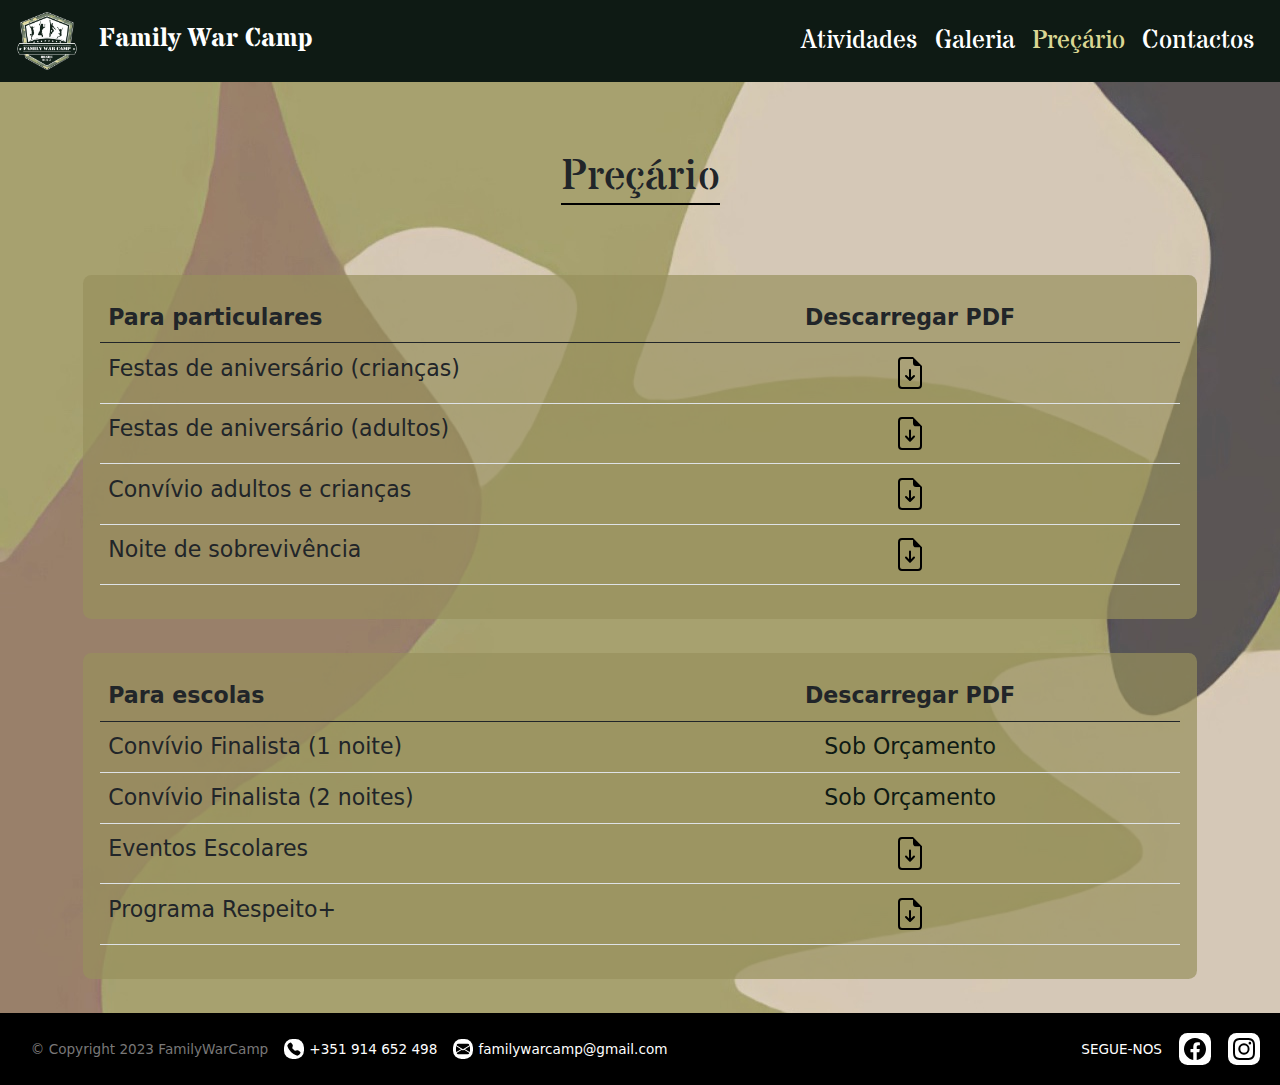
<file: precario.html>
<!DOCTYPE html>
<html lang="en">

<head>
    <meta charset="UTF-8">
    <meta http-equiv="X-UA-Compatible" content="IE=edge">
    <meta name="viewport" content="width=device-width, initial-scale=1.0">
    <title>Preçario</title>
    <link rel="stylesheet" type="text/css" href="public/css/bootstrap.css" />
    <link rel="stylesheet" type="text/css" href="public/css/style.css" />
    <script src="public/js/bootstrap.bundle.js"></script>
</head>

<body class="d-flex flex-column min-vh-100">
    <header>
        <nav class="navbar navbar-expand-lg navbar-dark bg-primary">
            <div class="container-fluid nav-container">
                <a class="navbar-brand brand-title" href="index.html">
                    <img src="public/img/logo-badge.png" width="6%" alt="">
                    <div class="head-title">Family War Camp</div>
                </a>
                <button class="navbar-toggler" type="button" data-bs-toggle="collapse" data-bs-target="#collapseNavbar"
                    aria-expanded="false" aria-label="Toggle navigation">
                    <span class="navbar-toggler-icon"></span>
                </button>
            </div>
            <div class="navbar-collapse collapse" id="collapseNavbar">
                <ul class="navbar-nav ms-auto">
                    <li class="nav-item">
                        <a class="nav-link" href="atividades.html">Atividades</a>
                    </li>
                    <li class="nav-item">
                        <a class="nav-link" href="galeria.html">Galeria</a>
                    </li>
                    <li class="nav-item">
                        <a class="nav-link active" href="">Preçário</a>
                    </li>
                    <li class="nav-item">
                        <a class="nav-link" href="contactos.html">Contactos</a>
                    </li>
                </ul>
            </div>
        </nav>
    </header>

    <div class="container-fuild">
        <div class="page-section-title">
            <h1 data-toggle="tooltip" title="Tooltip on top">Preçário</h1>
        </div>
    </div>

    <div class="container-lg">
        <div class="precario-wrapper">
            <table class="table">
                <thead>
                    <tr>
                        <th scope="col" class="oferta align-middle" style="width:50%">Para particulares</th>
                        <th scope="col" class="align-middle text-center">Descarregar PDF</th>
                    </tr>
                </thead>
                <tbody>
                    <tr>
                        <th scope="row">Festas de aniversário (crianças)</th>
                        <td class="icon align-middle text-center">
                            <a href="public/pdfs/Aniversarios_criancas.pdf" target="_blank">
                                <img class="download-icon" src="public/icons/download-clear.svg" alt="">
                            </a>
                        </td>
                    </tr>
                    <tr>
                        <th scope="row">Festas de aniversário (adultos)</th>
                        <td class="icon align-middle text-center">
                            <a href="public/pdfs/Aniversarios_adultos.pdf" target="_blank">
                                <img class="download-icon" src="public/icons/download-clear.svg" alt="">
                            </a>
                        </td>
                    </tr>
                    <tr>
                        <th scope="row">Convívio adultos e crianças</th>
                        <td class="icon align-middle text-center">
                            <a href="public/pdfs/Convivios.pdf" target="_blank">
                                <img class="download-icon" src="public/icons/download-clear.svg" alt="">
                            </a>
                        </td>
                    </tr>
                    <tr>
                        <th scope="row">Noite de sobrevivência</th>
                        <td class="icon align-middle text-center">
                            <a href="public/pdfs/Sobrevivencia.pdf" target="_blank">
                                <img class="download-icon" src="public/icons/download-clear.svg" alt="">
                            </a>
                        </td>
                    </tr>
                </tbody>
            </table>
        </div>
    </div>

    <div class="container-lg">
        <div class="precario-wrapper">
            <table class="table">
                <thead>
                    <tr>
                        <th scope="col" class="oferta align-middle" style="width:50%">Para escolas</th>
                        <th scope="col" class="align-middle text-center">Descarregar PDF</th>
                    </tr>
                </thead>
                <tbody>
                    <tr>
                        <th scope="row">Convívio Finalista <span style="display: inline-block;">(1 noite)</span></th>
                        <td class="icon align-middle text-center">
                            <a href="contactos.html" target="_blank"> Sob Orçamento </a>
                        </td>
                    </tr>
                    <tr>
                        <th scope="row">Convívio Finalista <span style="display: inline-block;">(2 noites)</span></th>
                        <td class="icon align-middle text-center">
                            <a href="contactos.html" target="_blank"> Sob Orçamento </a>
                        </td>
                    </tr>
                    <tr>
                        <th scope="row">Eventos Escolares</th>
                        <td class="icon align-middle text-center">
                            <a href="public/pdfs/Eventos_escolares.pdf" target="_blank">
                                <img class="download-icon" src="public/icons/download-clear.svg" alt="">
                            </a>
                        </td>
                    </tr>
                    <tr>
                        <th scope="row">Programa Respeito+</th>
                        <td class="icon align-middle text-center">
                            <a href="public/pdfs/Programa_respeito+.pdf" target="_blank">
                                <img class="download-icon" src="public/icons/download-clear.svg" alt="">
                            </a>
                        </td>
                    </tr>
                </tbody>
            </table>
        </div>
    </div>

    <footer class="mt-auto">
        <div class="container-fluid">
            <div class="row">
                <div class="col-md-9 social-links text">
                    <span class="copyright left-links">© Copyright 2023 FamilyWarCamp</span>
                    <a class="footer-links-text left-links" href="tel:+351 914 652 498">
                        <img class="social-icons" src="public/icons/telephone-fill.svg" alt="Telemóvel" width="20"
                            height="20">
                        +351 914 652 498
                    </a>
                    <a class="footer-links-text left-links" href="mailto:familywarcamp@gmail.com">
                        <img class="social-icons" src="public/icons/envelope-fill.svg" alt="Telemóvel" width="20"
                            height="20">
                        familywarcamp@gmail.com
                    </a>
                </div>
                <div class="col-md-3 social-links icons">
                    <span>SEGUE-NOS</span>
                    <a href="https://www.facebook.com/familywarcamp" title="facebook">
                        <img class="social-icons facebook" src="public/icons/facebook.svg" alt="Facebook" width="32"
                            height="32">
                    </a>
                    <a href="https://www.instagram.com/familywarcamp" title="instagram">
                        <img class="social-icons instagram" src="public/icons/instagram.svg" alt="instagram" width="32"
                            height="32">
                    </a>
                </div>
            </div>
        </div>
    </footer>
</body>

</html>
</file>
<file: public/css/style.css>
@import url('https://fonts.googleapis.com/css2?family=Stardos+Stencil:wght@400;700&display=swap');

:root{
    --not-white:#d6d6d6;
    --dark-green: #0E1A14;
    --ligth-green: #9ba379;
    --dark-brown: #7a4419;
    --ligth-brown: #dad693;
    --higlight-color: #e4572e;
    --soft-brown: #CBBDA8;
    --soft-green: rgba(151, 144, 92, 0.7);

    --military-font: 'Stardos Stencil';
}

html{
    font-size: 17px;
    background-color: black;
}

body{
    background-image: url("../../public/img/camoflagem3.jpg");
    background-position: 0 0 !important;
    background-repeat: repeat;
    background-attachment:scroll;
}

a{
    text-decoration: none;
    color: var(--dark-green);
}

.text-link{
    text-decoration: underline;
}

.text-link:hover{
    color: var(--ligth-brown);
}

.navbar{
    color: white !important;
    background-color: var(--dark-green) !important;
    font-family: var(--military-font), cursive;
    padding: 0.4rem 1rem;
    font-size: 1.5rem;
}

.navbar .nav-container{
    flex-wrap: nowrap;
    padding-left: 0rem;
    padding-right: 0rem;
}

.navbar .navbar-brand img{
    min-width: 60px !important;
}

.navbar .head-title{
    width: 100%;
    display: inline;
    font-weight: 700;
    font-size: 1.5rem;
    margin-left: 1rem;
    align-items: center;
}

.navbar .head-title:hover{
    color: var(--ligth-brown) !important;
}

.navbar .nav-link{
    color: white !important;
    font-size: 1.5rem;
    padding-left: 0.6rem;
    padding-right: 0.6rem;
}

.navbar .nav-link.active{
    color: var(--ligth-brown) !important;
}

.navbar .nav-link:not(.active):hover{
    color: var(--ligth-brown) !important;
    font-weight: 700;
    text-decoration: underline;
}

.navbar-toggler:focus {
    box-shadow: none !important;
}

.navbar-toggler:hover {
    box-shadow: 0 0 0 0.1rem !important;
}

video{
    width: 100%;
    height: 100%;
}

footer{
    display: flex;
    align-items: center;
    background: black;
    margin-top: 40px;
    padding: 10px 10px;
    font-size: 0.8rem;
}

.social-links{
    display: flex;
    align-items: center;
    flex-wrap: wrap;
}

.social-links.text .left-links{
padding: 8px;
}

.copyright{
    color: rgb(121, 120, 120);
}

.footer-links-text{
    display: flex;
    align-items: center;
    color: #fff !important;
}

.footer-links-text .social-icons{
    background-color: white;
    padding: 3px;
    border-radius: 0.5rem;
    margin-right: 5px;
}

.footer-links-text:hover{
    text-decoration: underline;
}

.social-links.icons{
    display: flex;
    align-items: center;
    justify-content: flex-end;
    padding: 10px;
}

.social-links.icons span{
    color: white;
}

.social-links.icons .social-icons{
    background-color: white;
    padding: 5px;
    border-radius: 0.5rem;
    margin-left: 1rem;
}

.social-links.icons  .facebook:hover{
    background-color: #1A93F8;
}

.social-links.icons  .instagram:hover{
    background-color: #DC23A0;
}

.page-section-title{
    display: flex;
    align-items: center;
    justify-content: center;
    margin-top: 70px;
    margin-bottom: 70px;
    font-family: var(--military-font), cursive;
}

.page-section-title h1{
    border-bottom: 2px solid black;
    margin: 0 !important;
}

.atividades.row{
    margin-left: 10px;
    margin-right: 10px;
    margin-bottom: 10px;
    font-size: 1.1rem;
}

.atividades .card{
    background-color: rgba(150, 145, 95, 0.7);
    padding: 20px;
    margin-bottom: 20px;
    border-radius: 5px;
    height: 97%;
}

.atividades .card-img-top{
    object-fit: cover;
    border-radius: 5px;
    text-align: center;
}

.atividades .card-body{
    margin-top: 5px;
}

.atividades .card-title{
    font-weight: 700;
}

.atividades .card-text{
    white-space: normal;
    border-color: none !important;
}

.atividades .card-body .btn.btn-primary{
    background-color: var(--dark-green);
    border: none;
    box-shadow: none;
    border: 2px solid var(--dark-green);
}

.atividades .card-body .btn.btn-primary:hover{
    background-color: var(--ligth-brown);
    color: black;
    border: 2px solid black;
    box-shadow: none;
}

.contactos.row{
    padding: 1rem;
    margin: 0.1rem;
    min-height: 400px;
    align-items: center;
    margin-bottom: 2rem;
    background-color: rgba(151, 144, 92, 0.8);
    border-radius: 1rem;
}

.contactos-text{
    font-size: 1.1rem;
    display: flex;
    flex-direction: column;
    border-radius: 5px;
    padding-top: 0.6rem;
    padding-bottom: 0rem;
    padding-left: 0.8rem;
    padding-right: 0.8rem;
    margin-bottom: 1rem;
}

.contactos-text .wrapper{
    margin-bottom: 1rem;
}

.contactos-text .tele-email{
    margin-bottom: rem;
}

.contactos-text .title{
    font-weight: 700;
}

.contactos-text .table > :not(caption) > * > * {
    padding: 0.5rem 0rem;
}

.contactos-text a:hover{
    color: var(--dark-green);
    text-decoration: underline;
}

.contactos.row iframe{
    height: 100%;
    min-height: 450px;
    border-radius: 0.5rem;
}

.row.photos{
    margin-bottom: 1rem;
}

.photo_options{
    margin-bottom: 2rem;
}

.photo_options button{
    padding: 0.4rem 1rem;
    margin: 5px;
    font-size: 1.2rem;
    font-family: var(--military-font), cursive;
}

.photo_options button:hover, .photo_options button.active{
    background-color: var(--dark-green);
    color: var(--not-white);
}

.photos .photo{
    padding-bottom: 1rem;
}

.photos .photo img{
    border-radius: 0px;
    box-shadow: 0 1rem 1rem 0 rgb(0 0 0 / 20%), 0 6px 20px 0 rgb(0 0 0 / 19%);
}


.front.row{
    background-color: var(--soft-green);
    display: flex;
    align-items: center;
    justify-content: center;
    padding: 0rem 1rem;
    font-family: var(--military-font), cursive;
    margin-bottom: 2rem;
    margin-right: 0.1rem;
    margin-left: 0.1rem;
    padding: 1rem;
    border-radius: 1rem;
}

.front.row .logo{
    display: flex;
    justify-content: center !important;
    padding: 1rem;
}

.front.row .logo img{
    width: auto;
    height: auto;
    max-height: 400px;
}

.front.row .text{
    padding: 2rem;
    font-size: 1.4rem;
    text-align: center;
}

.front.row .text .title{
    display: flex;
    justify-content: center;
    padding-bottom: 2rem;
    font-weight: 700;
    font-size: 1.6rem;
}

.front.row .text .body{
    display: flex;
    justify-content: center;
}

.front.row .text .body .wrapper{
    max-width: 700px;
}

.front.row .text .body .spacer{
    height: 1.5rem;
}

.front.row.two .logo img{
    object-fit: cover;
    border-radius: 5px;
}

.front.row.two .logo.when-small{
   display: none;
   text-align: center;
   max-height: 400px;
}



.precario-wrapper{
    background-color: var(--soft-green);
    padding: 1rem;
    border-radius: 0.5rem;
    font-size: 1.3rem;
    margin-bottom: 2rem;
}

.precario-wrapper tbody tr th{
    font-weight: 400 !important;
}

td.icon img{
    width: 2.5rem;
    height: 2.5rem;
    background-color: none;
    padding: 5px;
    border-radius: 0.5rem;
    border: 2px solid none;
}

td.icon img:hover{
    border: 2px solid var(--dark-green);
}


@media (max-width: 1980px){

    .front.row.two .logo img{
        width: 100%;   
    }

}

@media (max-width: 1200px){

    .front.row .text{
        padding: 1.3rem;
        font-size: 1.1rem;
    }

    .front.row.two .logo.when-small{
        display: flex;
        width: 70%; 
    }

    .front.row.two .logo.when-large{
        display: none;
    }  
}

@media (max-width: 992px){
    .navbar-brand{
        display: flex;
        align-items: center;
    }

    .navbar-brand .head-title{
        display: flex;
        justify-content: center;
    }

    .navbar-nav{
        display: flex;
        align-items: center;
    }

    footer .social-links.text, .social-links.icons {
        justify-content: center;
    }

    .page-section-title{
        margin-top: 50px;
        margin-bottom: 50px;
    }

    .atividades.row{
        margin: 5px;
    }

    .photo_options button{
        font-size: 1.1rem;
    }

    .precario-wrapper{
        font-size: 1.2rem;
    }
}

@media (max-width: 768px){
    .navbar .head-title{
        font-size: 1.4rem;
    }
    
    .navbar .nav-link{
        font-size: 1.4rem;
    }

    .navbar .navbar-toggler{
        padding: 0.2rem 0.5rem;
        font-size: 1.2rem;
    }

    .atividades.row{
        margin: 3px;
    }
}

@media (max-width: 576px){
    .navbar .head-title{
        font-size: 1.2rem !important;
    }
    
    .navbar .nav-link{
        font-size: 1.2rem !important;
    }

    .page-section-title{
        margin-top: 30px;
        margin-bottom: 30px;
    }

    .atividades.row{
        margin: 2px;
    }

    .photo_options button{
        font-size: 1rem;
    }

    .contactos.row{
        padding: 0.5rem;
        border-radius: 0.5rem;
    }

    .contactos-text{
        font-size: 1rem;
    }
    
    .front.row .logo img{
        width: 100%;
    }

    .front.row.two .logo img{
        width: 100%;
    }

    .front.row .text{
        font-size: 1.15rem;
    }

    .front.row .text .title{
        font-size: 1.35rem;
    }

    .front.row.two .logo.when-small{
        width: 100%; 
    }

    .precario-wrapper{
        font-size: 1rem;
    }

    .oferta{
        width: 30% !important;
    }
}
</file>
